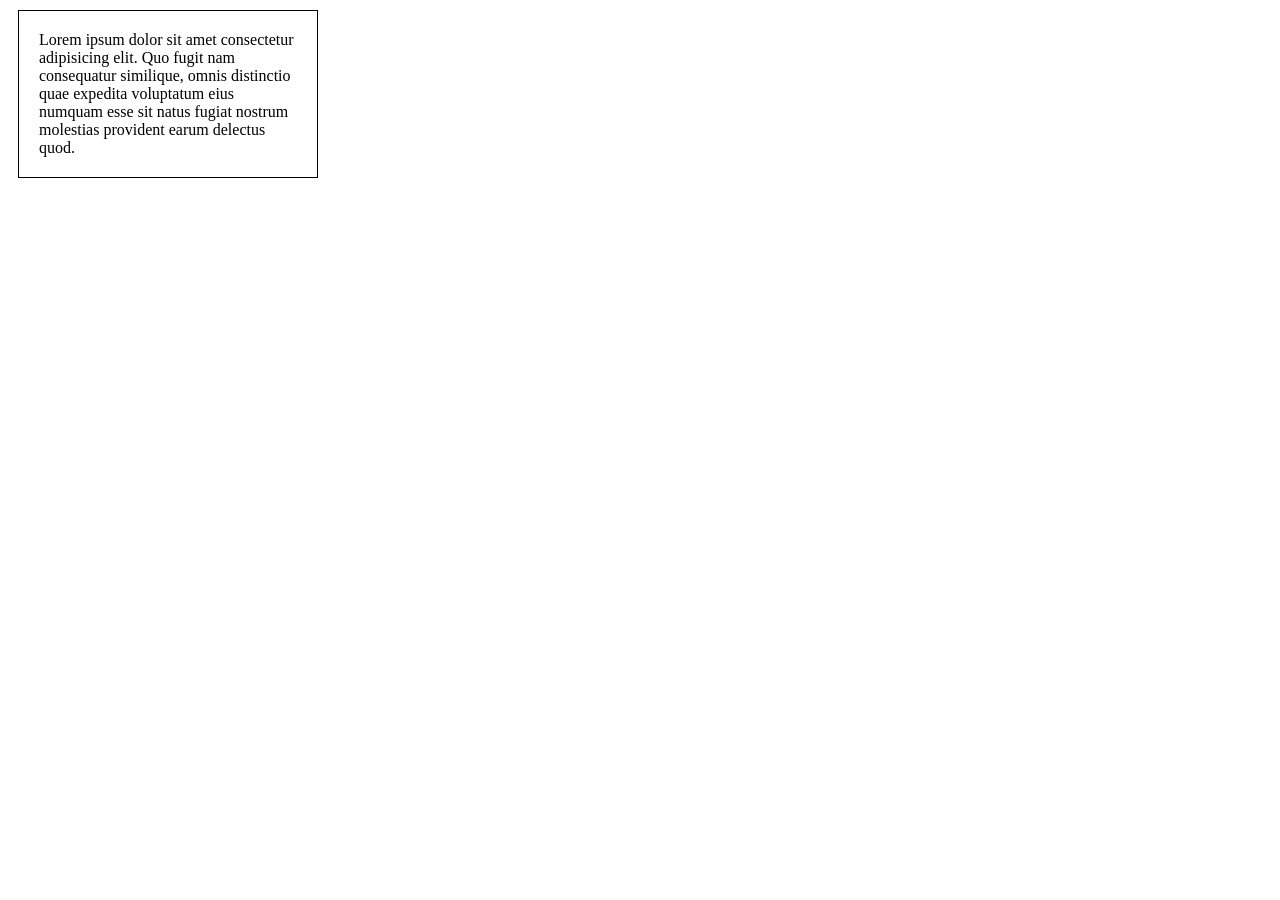
<file: box-model/index.html>
<!DOCTYPE html>
<html lang="en">
<head>
    <meta charset="UTF-8">
    <meta name="viewport" content="width=device-width, initial-scale=1.0">
    <title>Box Model</title>

    <link rel="stylesheet" href="style.css">
</head>
<body>
    <p>Lorem ipsum dolor sit amet consectetur adipisicing elit. Quo fugit nam consequatur similique, omnis distinctio quae expedita voluptatum eius numquam esse sit natus fugiat nostrum molestias provident earum delectus quod.</p>
    
</html>
</file>
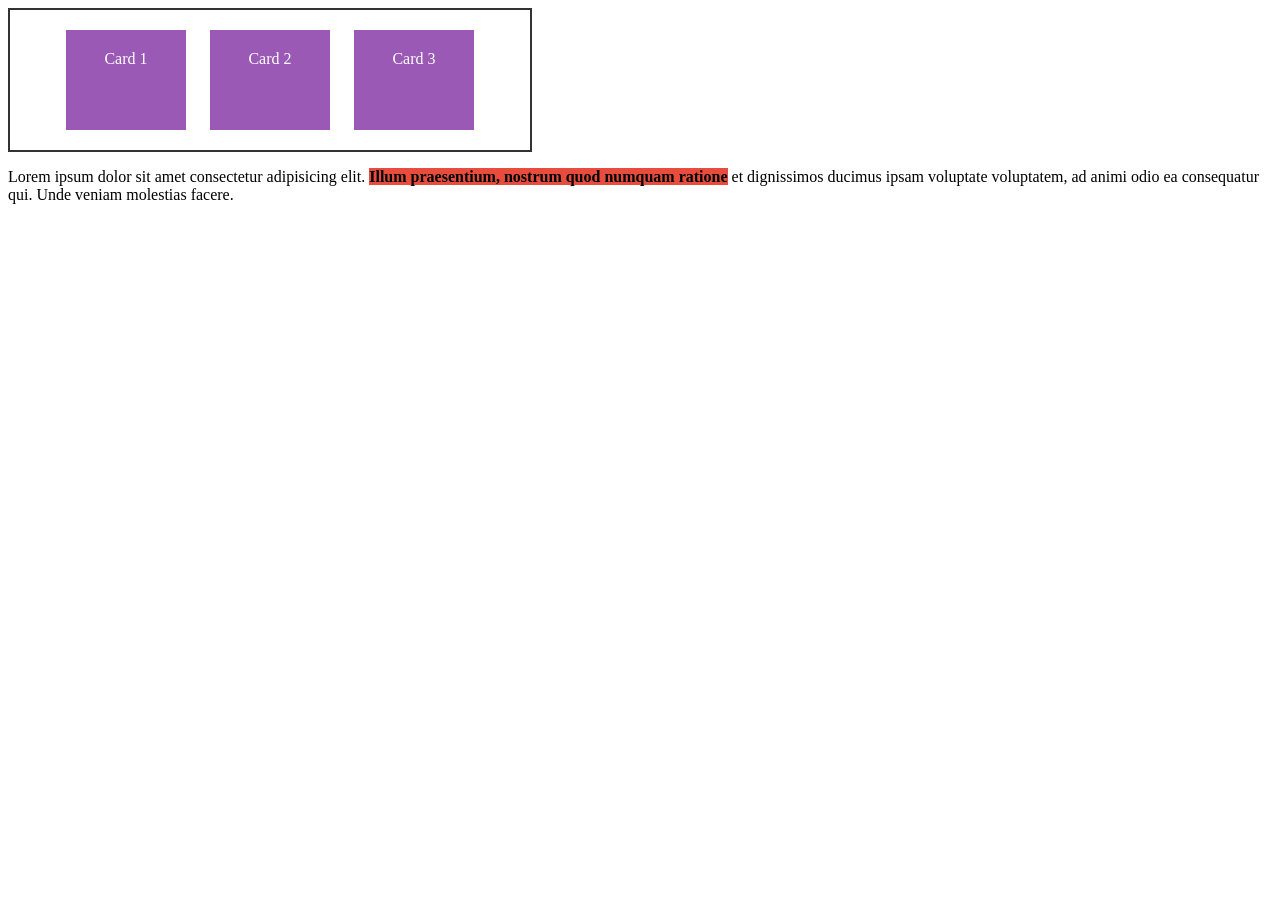
<file: display/index.html>
<!DOCTYPE html>
<html lang="en">
	<head>
		<meta charset="UTF-8" />
		<meta name="viewport" content="width=device-width, initial-scale=1.0" />
		<title>Display</title>

        <link rel="stylesheet" href="style.css">
	</head>
	<body>
		<!-- <h1>Titulo</h1>
		<div>Teste de display</div>
		<p>Lorem ipsum dolor sit amet consectetur adipisicing elit. Necessitatibus facere, quaerat similique provident libero doloremque rerum quasi reprehenderit obcaecati dolorem at, animi exercitationem labore praesentium ullam, iure illum porro iste!</p>

		<span>span</span>
		<strong>strong</strong>
		<a href="http://google.com">link</a> -->

		<div class="container">
			<div class="card">Card 1</div>

			<div class="card">Card 2</div>

			<div class="card">Card 3</div>
		</div>

        <p>Lorem ipsum dolor sit amet consectetur adipisicing elit. <span class="destaque">Illum praesentium, nostrum quod numquam ratione</span> et dignissimos ducimus ipsam voluptate voluptatem, ad animi odio ea consequatur qui. Unde veniam molestias facere.</p>
	</body>
</html>
</file>
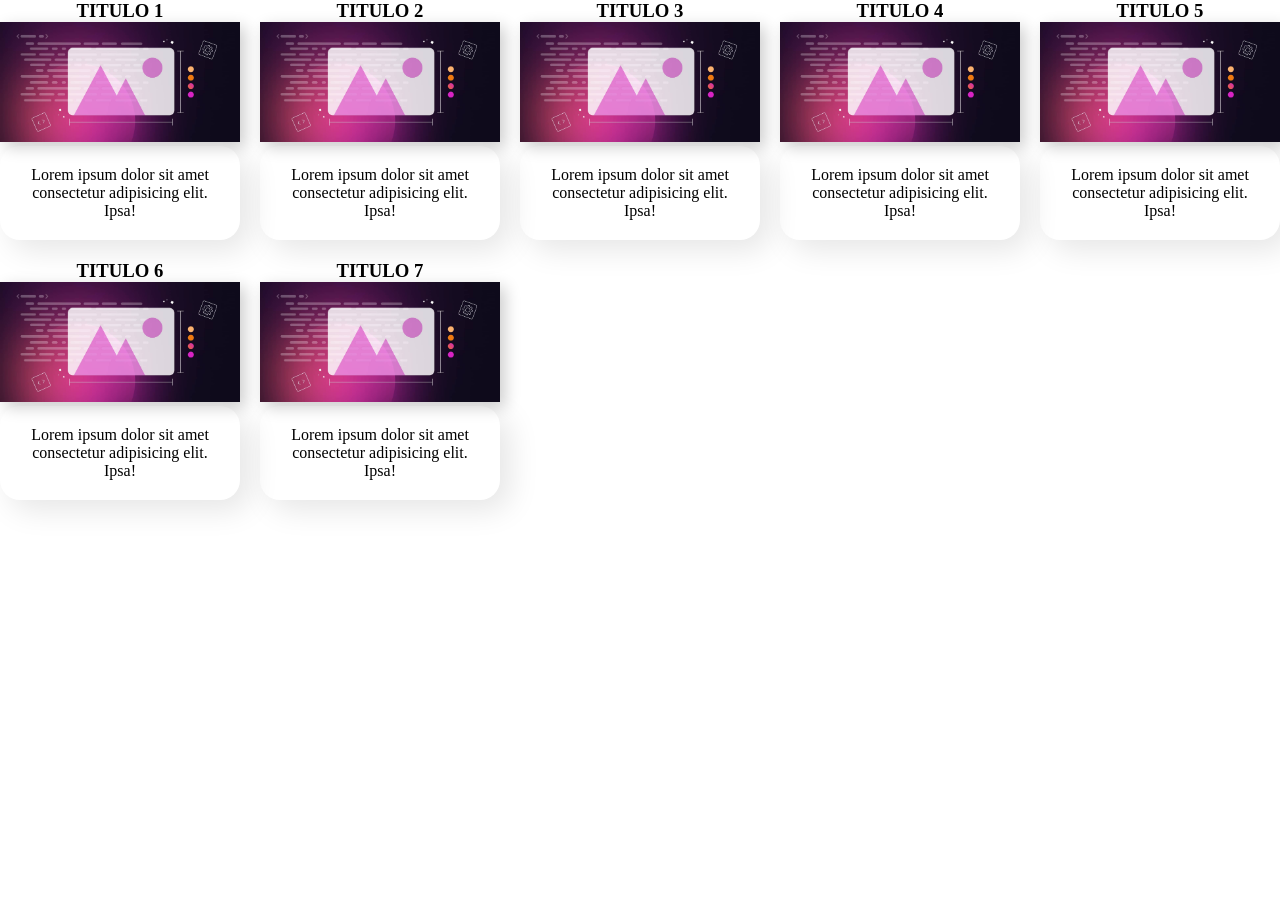
<file: EXERCICIO/index.html>
<!DOCTYPE html>
<html lang="en">

<head>
    <meta charset="UTF-8">
    <meta name="viewport" content="width=device-width, initial-scale=1.0">
    <title>Exércicio</title>

    <link rel="preconnect" href="https://fonts.googleapis.com">
    <link rel="preconnect" href="https://fonts.gstatic.com" crossorigin>
    <link
        href="https://fonts.googleapis.com/css2?family=Inter:ital,opsz,wght@0,14..32,100..900;1,14..32,100..900&family=Roboto+Mono:ital,wght@0,100..700;1,100..700&display=swap"
        rel="stylesheet">
    <link rel="stylesheet" href="style.css">
    <link rel="stylesheet" href="globals.css">


</head>

<body>
    <!-- <div>
        <a class="link" href="#">link1</a>
        <a class="link" href="#">link2</a>
        <a class="link" href="#">link3</a>
    </div> -->

    <!-- <ul>
        <li class="lista">Maria</li>
        <li class="lista">Felipe</li>
        <li class="lista">Luna</li>
    </ul> -->

    <!-- <div class="container">
        <div class="teste">1</div>
        <div class="teste">2</div>
        <div class="teste">3</div>
    </div> -->

    <!-- <h1>Titulo</h1>
    <p>Lorem ipsum dolor sit amet consectetur <span class="destaque">adipisicing</span>  elit. Ipsam excepturi voluptatem impedit dolorem ducimus
        optio, quas voluptas est hic fugit earum.</p>
    <a href="#">click aqui</a> -->


    <!--------     EXÉRCICIO DE BOX MODEL                  --------->

    <!-- <div class="caixa"> Eu sou uma caixa com box-sizing</div> -->

    <!-- <div class="container">
        <div>Caixa 1</div>
        <div>Caixa 2</div>
        <div>Caixa 3</div>
    </div> -->


    <!-- -----EXÉRCICIO FLEX GRID ----->

    <!-- <div class="container">
        <div>Lorem, ipsum dolor sit amet consectetur adipisicing elit. Consequuntur optio veritatis magni odit itaque tempore distinctio eos expedita necessitatibus. Magni tempora quidem distinctio quas facilis rem blanditiis aut earum esse.</div>
        <div>celula 2</div>
        <div>celula 3</div>
    </div> -->

    <!-- Exercício  Template area -->

    <div class="container">
        <div>
            <h3>TITULO 1</h3>
            <img class="image" src="imagem/css-image-styling.jpg" alt="">
            <p> Lorem ipsum dolor sit amet consectetur adipisicing elit. Ipsa!</p>
        </div>

          <div>
            <h3>TITULO 2</h3>
            <img class="image" src="imagem/css-image-styling.jpg" alt="">
            <p> Lorem ipsum dolor sit amet consectetur adipisicing elit. Ipsa!</p>
        </div>

          <div>
            <h3>TITULO 3</h3>
            <img class="image" src="imagem/css-image-styling.jpg" alt="">
            <p> Lorem ipsum dolor sit amet consectetur adipisicing elit. Ipsa!</p>
        </div>

          <div>
            <h3>TITULO 4</h3>
            <img class="image" src="imagem/css-image-styling.jpg" alt="">
            <p> Lorem ipsum dolor sit amet consectetur adipisicing elit. Ipsa!</p>
        </div>

          <div>
            <h3>TITULO 5</h3>
            <img class="image" src="imagem/css-image-styling.jpg" alt="">
            <p> Lorem ipsum dolor sit amet consectetur adipisicing elit. Ipsa!</p>
        </div>

          <div>
            <h3>TITULO 6</h3>
            <img class="image" src="imagem/css-image-styling.jpg" alt="">
            <p> Lorem ipsum dolor sit amet consectetur adipisicing elit. Ipsa!</p>
        </div>

          <div>
            <h3>TITULO 7</h3>
            <img class="image" src="imagem/css-image-styling.jpg" alt="">
            <p> Lorem ipsum dolor sit amet consectetur adipisicing elit. Ipsa!</p>
        </div>

    </div>


</body>

</html>
</file>
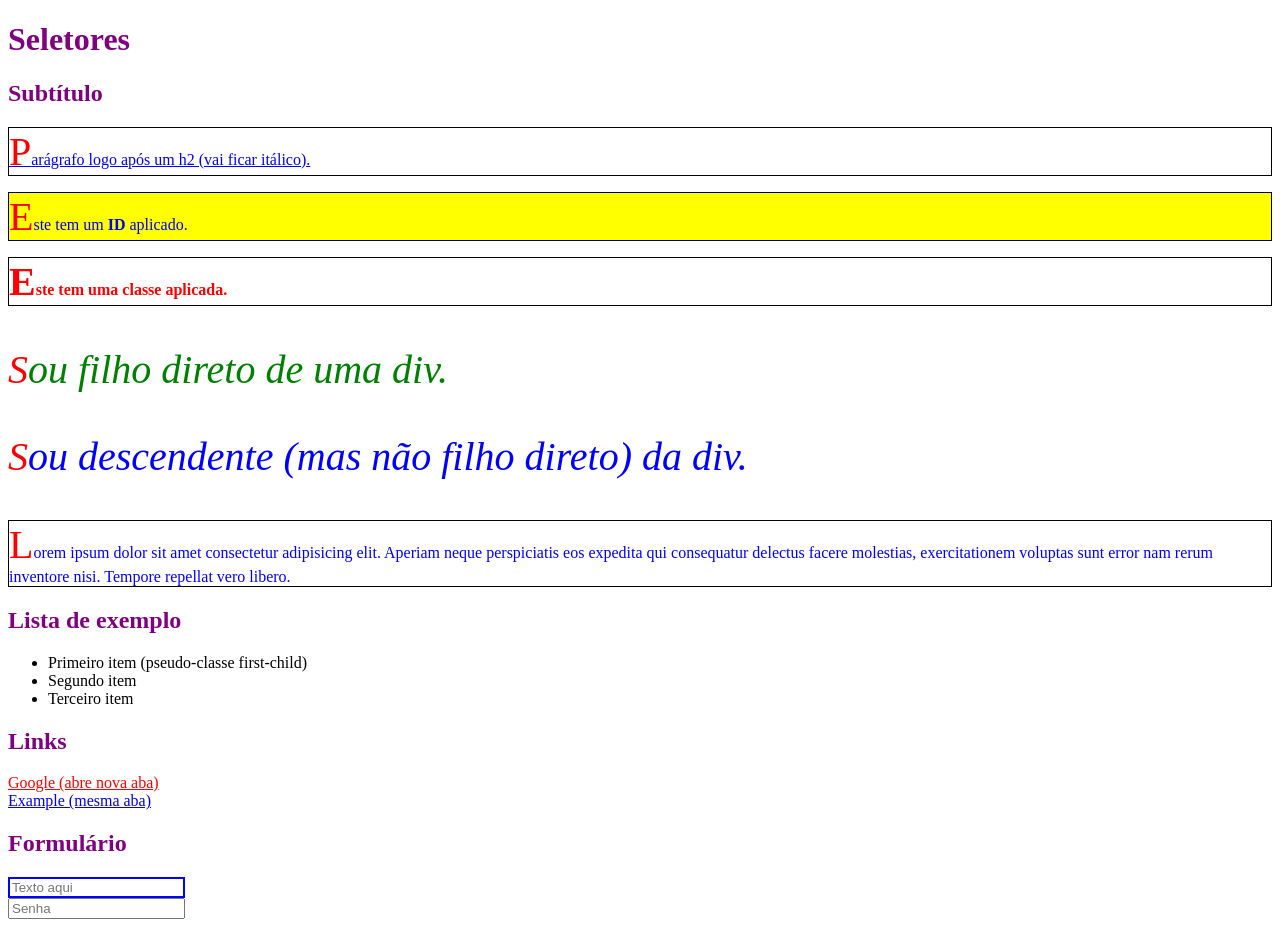
<file: seletores/index.html>
<!DOCTYPE html>
<html lang="pt-BR">
<head>
  <meta charset="UTF-8">
  <title>Seletores CSS</title>
  
  <link rel="stylesheet" href="style.css">
</head>
<body>
  <h1>Seletores</h1>
  <h2>Subtítulo</h2>
  <p>Parágrafo logo após um h2 (vai ficar itálico).</p>
  <p id="especial">Este tem um <strong>ID</strong> aplicado.</p>
  <p class="destaque">Este tem uma <strong>classe</strong> aplicada.</p>

  <div>
    <p>Sou filho direto de uma div.</p>
    <section>
      <p>Sou descendente (mas não filho direto) da div.</p>
    </section>
  </div>

  <p>Lorem ipsum dolor sit amet consectetur adipisicing elit. Aperiam neque perspiciatis eos expedita qui consequatur delectus facere molestias, exercitationem voluptas sunt error nam rerum inventore nisi. Tempore repellat vero libero.</p>

  <h2>Lista de exemplo</h2>
  <ul>
    <li>Primeiro item (pseudo-classe first-child)</li>
    <li>Segundo item</li>
    <li>Terceiro item</li>
  </ul>

  <h2>Links</h2>
  <a href="https://www.google.com" target="_blank">Google (abre nova aba)</a><br>
  <a href="https://www.example.com">Example (mesma aba)</a>

  <h2>Formulário</h2>
  <form>
    <input type="text" placeholder="Texto aqui"><br>
    <input type="password" placeholder="Senha">
  </form>
</body>
</html>
</file>
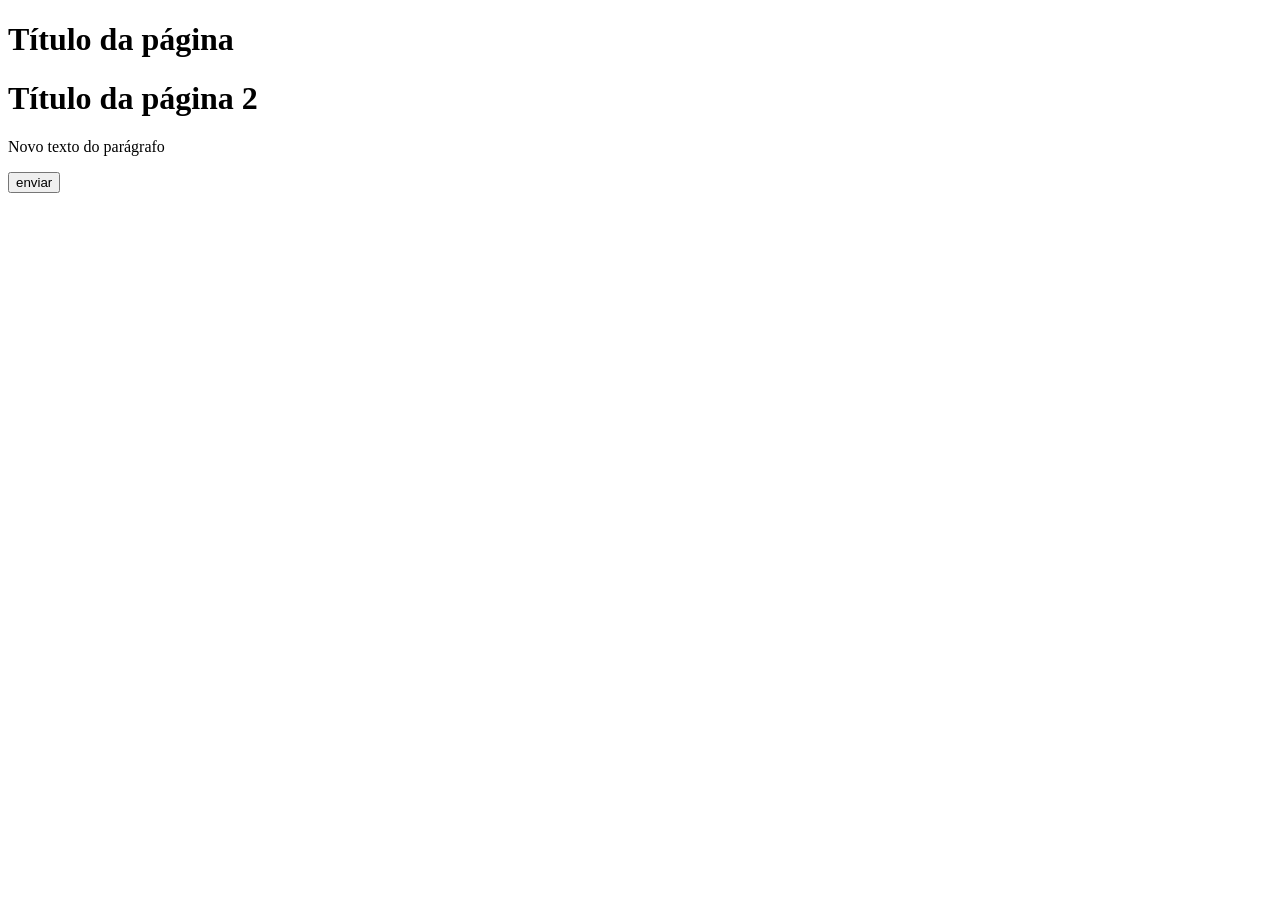
<file: eventos-e-dom/introdocao-dom-seletores/index.html>
<!DOCTYPE html>
<html lang="en">
<head>
    <meta charset="UTF-8">
    <meta name="viewport" content="width=, initial-scale=1.0">
    <title>Document</title>
</head>
<body>
    <h1 class="title">Título da página</h1>
     <h1 class="title">Título da página 2</h1>
    <p class="paragraph">Lorem ipsum dolor sit amet, consectetur adipisicing elit. Obcaecati, consequatur corporis cum porro, numquam voluptas dolorum quisquam nemo a pariatur maxime quo eligendi nulla, dignissimos eaque cupiditate magni eveniet molestiae?</p>

    <button id="button">enviar</button>

    <script src="index.js"></script>
</body>
</html>
</file>
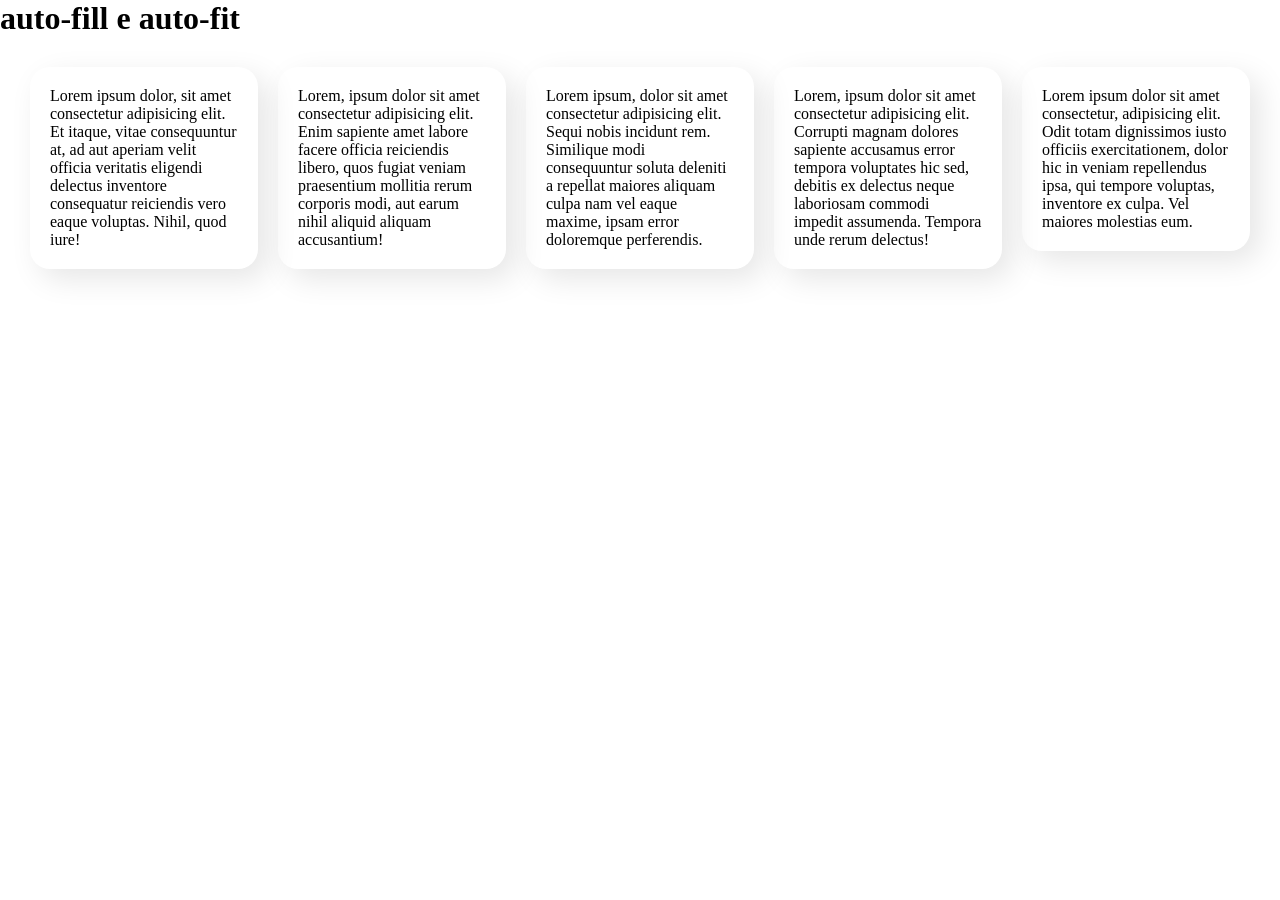
<file: Grid/grid-auto-fit-auto-fill/index.html>
<!DOCTYPE html>
<html lang="en">
  <head>
    <meta charset="UTF-8" />
    <meta http-equiv="X-UA-Compatible" content="IE=edge" />
    <meta name="viewport" content="width=device-width, initial-scale=1.0" />
    <meta
      name="description"
      content="Décimo quinto exercício do módulo de CSS avançado pt. 2 (Display Flex) do curso DevQuest."
    />
    <link rel="stylesheet" href="style.css" />
    <title>auto-fill e auto-fit</title>
  </head>
  <body>
    <h1>auto-fill e auto-fit</h1>

    <div class="container">
      <div class="item">
        <p>
          Lorem ipsum dolor, sit amet consectetur adipisicing elit. Et itaque,
          vitae consequuntur at, ad aut aperiam velit officia veritatis eligendi
          delectus inventore consequatur reiciendis vero eaque voluptas. Nihil,
          quod iure!
        </p>
      </div>
      <div class="item">
        <p>
          Lorem, ipsum dolor sit amet consectetur adipisicing elit. Enim
          sapiente amet labore facere officia reiciendis libero, quos fugiat
          veniam praesentium mollitia rerum corporis modi, aut earum nihil
          aliquid aliquam accusantium!
        </p>
      </div>
      <div class="item">
        <p>
          Lorem ipsum, dolor sit amet consectetur adipisicing elit. Sequi nobis
          incidunt rem. Similique modi consequuntur soluta deleniti a repellat
          maiores aliquam culpa nam vel eaque maxime, ipsam error doloremque
          perferendis. 
        </p>
      </div>
      <div class="item">
        <p>
          Lorem, ipsum dolor sit amet consectetur adipisicing elit. Corrupti
          magnam dolores sapiente accusamus error tempora voluptates hic sed,
          debitis ex delectus neque laboriosam commodi impedit assumenda.
          Tempora unde rerum delectus!
        </p>
      </div>
      <div class="item">
        <p>
          Lorem ipsum dolor sit amet consectetur, adipisicing elit. Odit totam
          dignissimos iusto officiis exercitationem, dolor hic in veniam
          repellendus ipsa, qui tempore voluptas, inventore ex culpa. Vel
          maiores molestias eum.
        </p>
      </div>
    </div>
  </body>
</html>
</file>
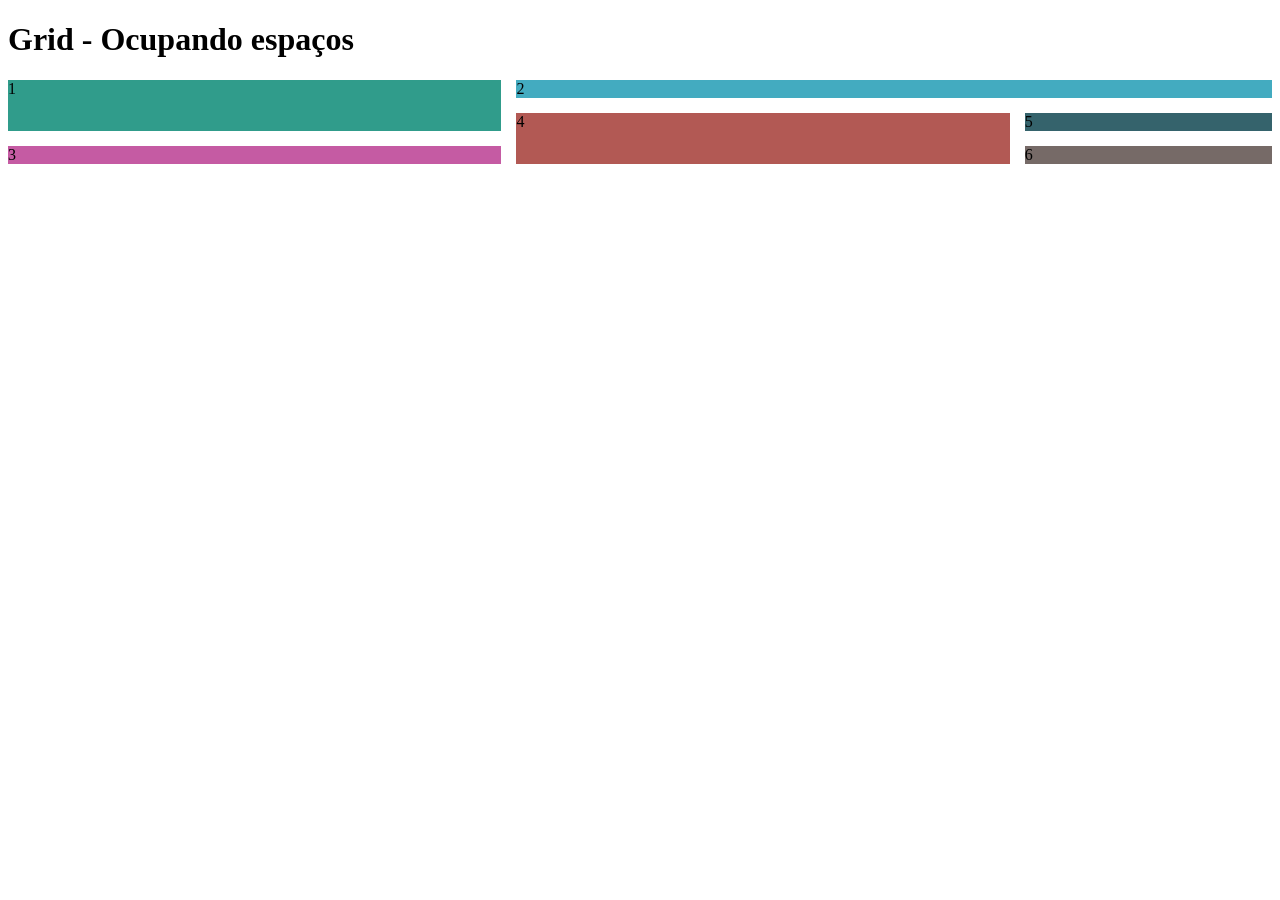
<file: Grid/grid-ocupando-espacos/index.html>
<!DOCTYPE html>
<html lang="en">
	<head>
		<meta charset="UTF-8" />
		<meta http-equiv="X-UA-Compatible" content="IE=edge" />
		<meta name="viewport" content="width=device-width, initial-scale=1.0" />
		<meta name="description" content="Décimo terceiro exercício do módulo de CSS avançado pt. 2 (Display Flex) do curso DevQuest." />
		<link rel="stylesheet" href="style.css" />
		<title>Grid - Ocupando espaços</title>
	</head>
	<body>
		<h1>Grid - Ocupando espaços</h1>

		<div class="container">
			<div class="verde-claro">1</div>

			<div class="azul">2</div>

			<div class="rosa">3</div>

			<div class="laranja">4</div>

			<div class="verde-escuro">5</div>

			<div class="marrom">6</div>
		</div>
	</body>
</html>
</file>
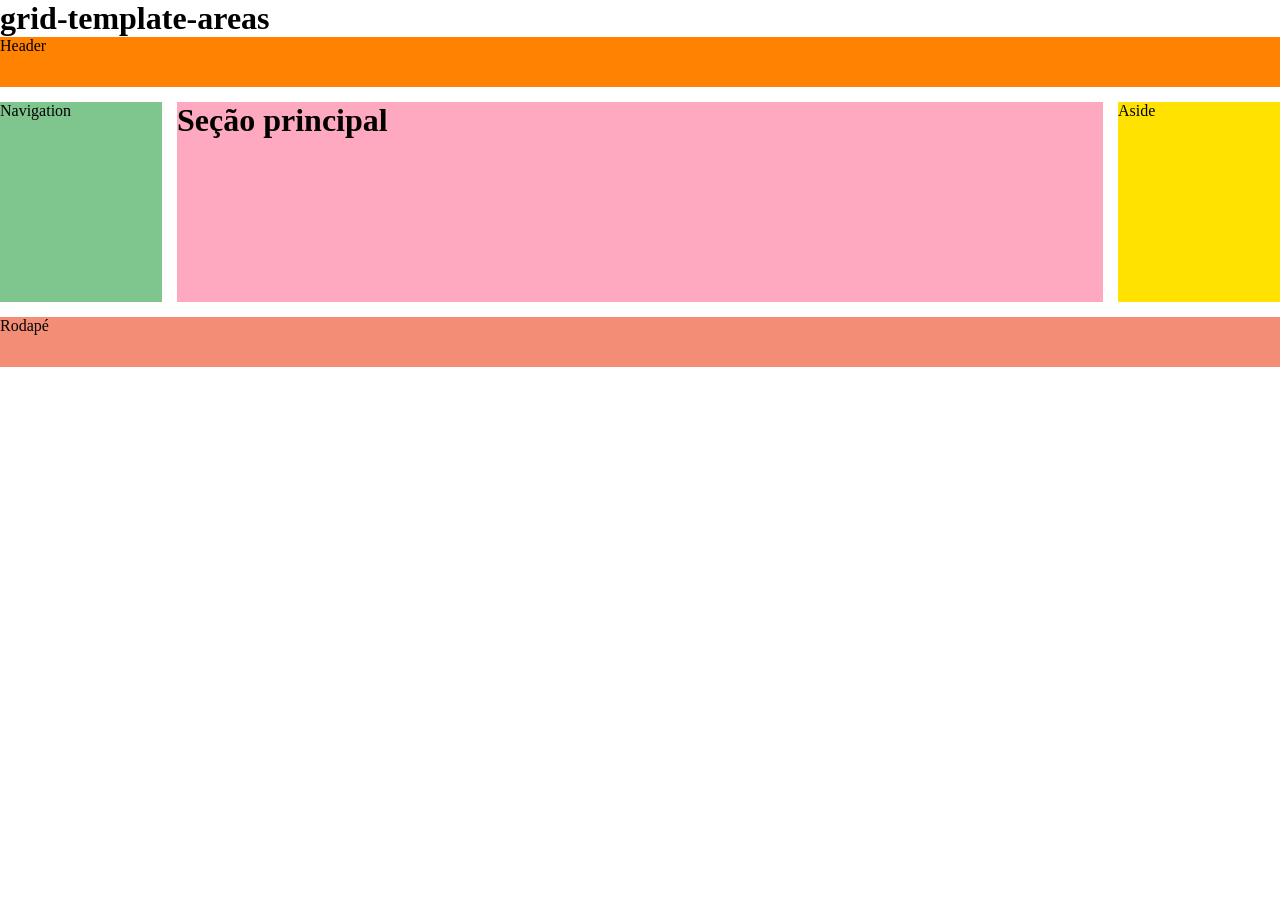
<file: Grid/grid-template-area/index.html>
<!DOCTYPE html>
<html lang="en">
	<head>
		<meta charset="UTF-8" />
		<meta http-equiv="X-UA-Compatible" content="IE=edge" />
		<meta name="viewport" content="width=device-width, initial-scale=1.0" />
		<meta name="description" content="Décimo quarto exercício do módulo de CSS avançado pt. 2 (Display Flex) do curso DevQuest." />
		<link rel="stylesheet" href="style.css" />
		<title>grid-template-area</title>
	</head>
	<body>
		<h1>grid-template-areas</h1>

		<div class="container">
			<header class="cabecalho">Header</header>
			<nav class="menu">Navigation</nav>
			<main class="secao-principal">
				<h1>Seção principal</h1>
			</main>
			<aside class="aside">Aside</aside>
			<footer class="rodape">Rodapé</footer>
		</div>
	</body>
</html>
</file>
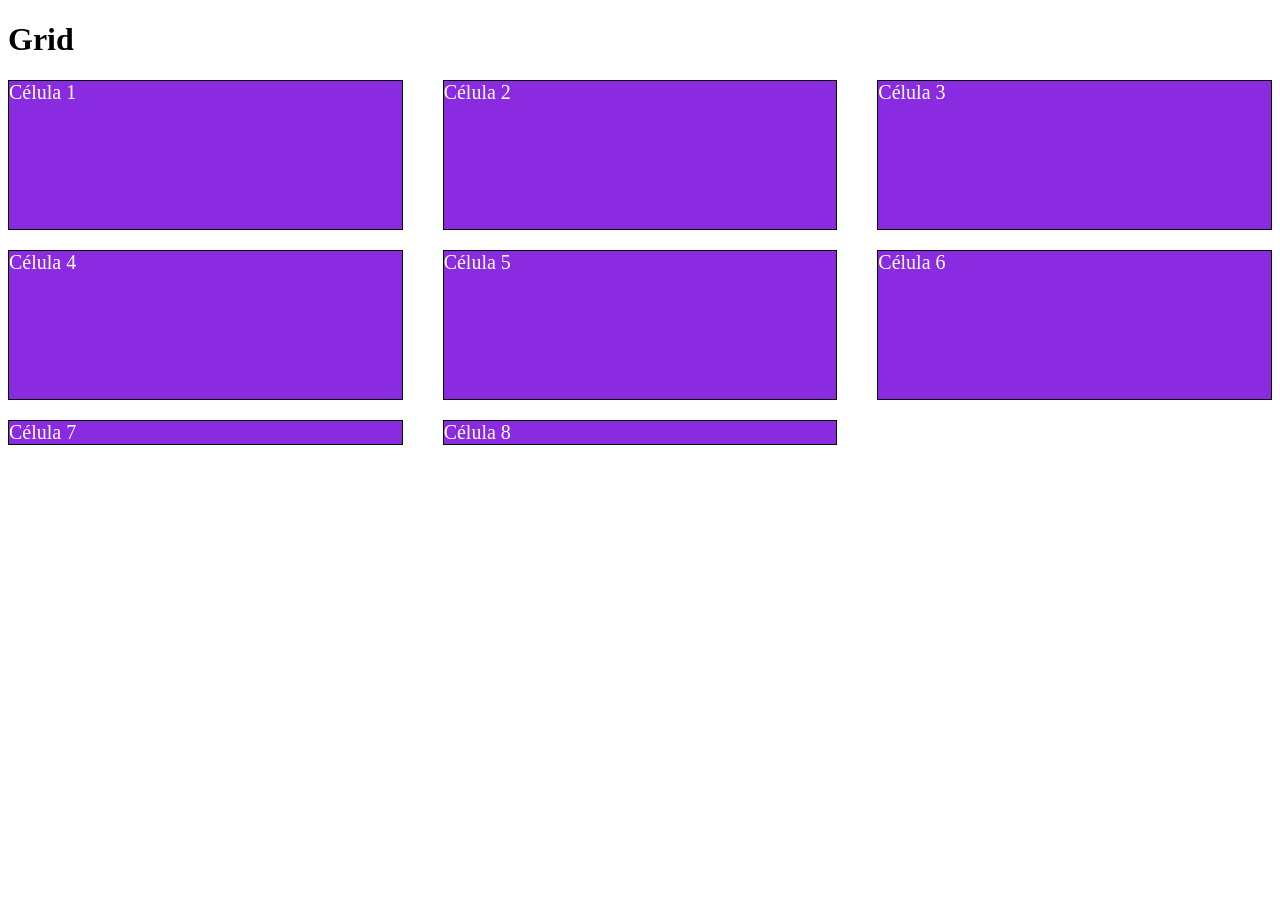
<file: Grid/grid/index.html>
<!DOCTYPE html>
<html lang="en">
  <head>
    <meta charset="UTF-8" />
    <meta http-equiv="X-UA-Compatible" content="IE=edge" />
    <meta name="viewport" content="width=device-width, initial-scale=1.0" />
    <meta
      name="description"
      content="Décimo segundo exercício do módulo de CSS avançado pt. 2 (Display Flex) do curso DevQuest."
    />
    <link rel="stylesheet" href="style.css" />
    <title>Grid</title>
  </head>
  <body>
    <h1>Grid</h1>
    
    <div class="container">
      <div>Célula 1</div>
      <div>Célula 2</div>
      <div>Célula 3</div>
      <div>Célula 4</div>
      <div>Célula 5</div>
      <div>Célula 6</div>
      <div>Célula 7</div>
      <div>Célula 8</div>
    </div>
    
  </body>
</html>
</file>
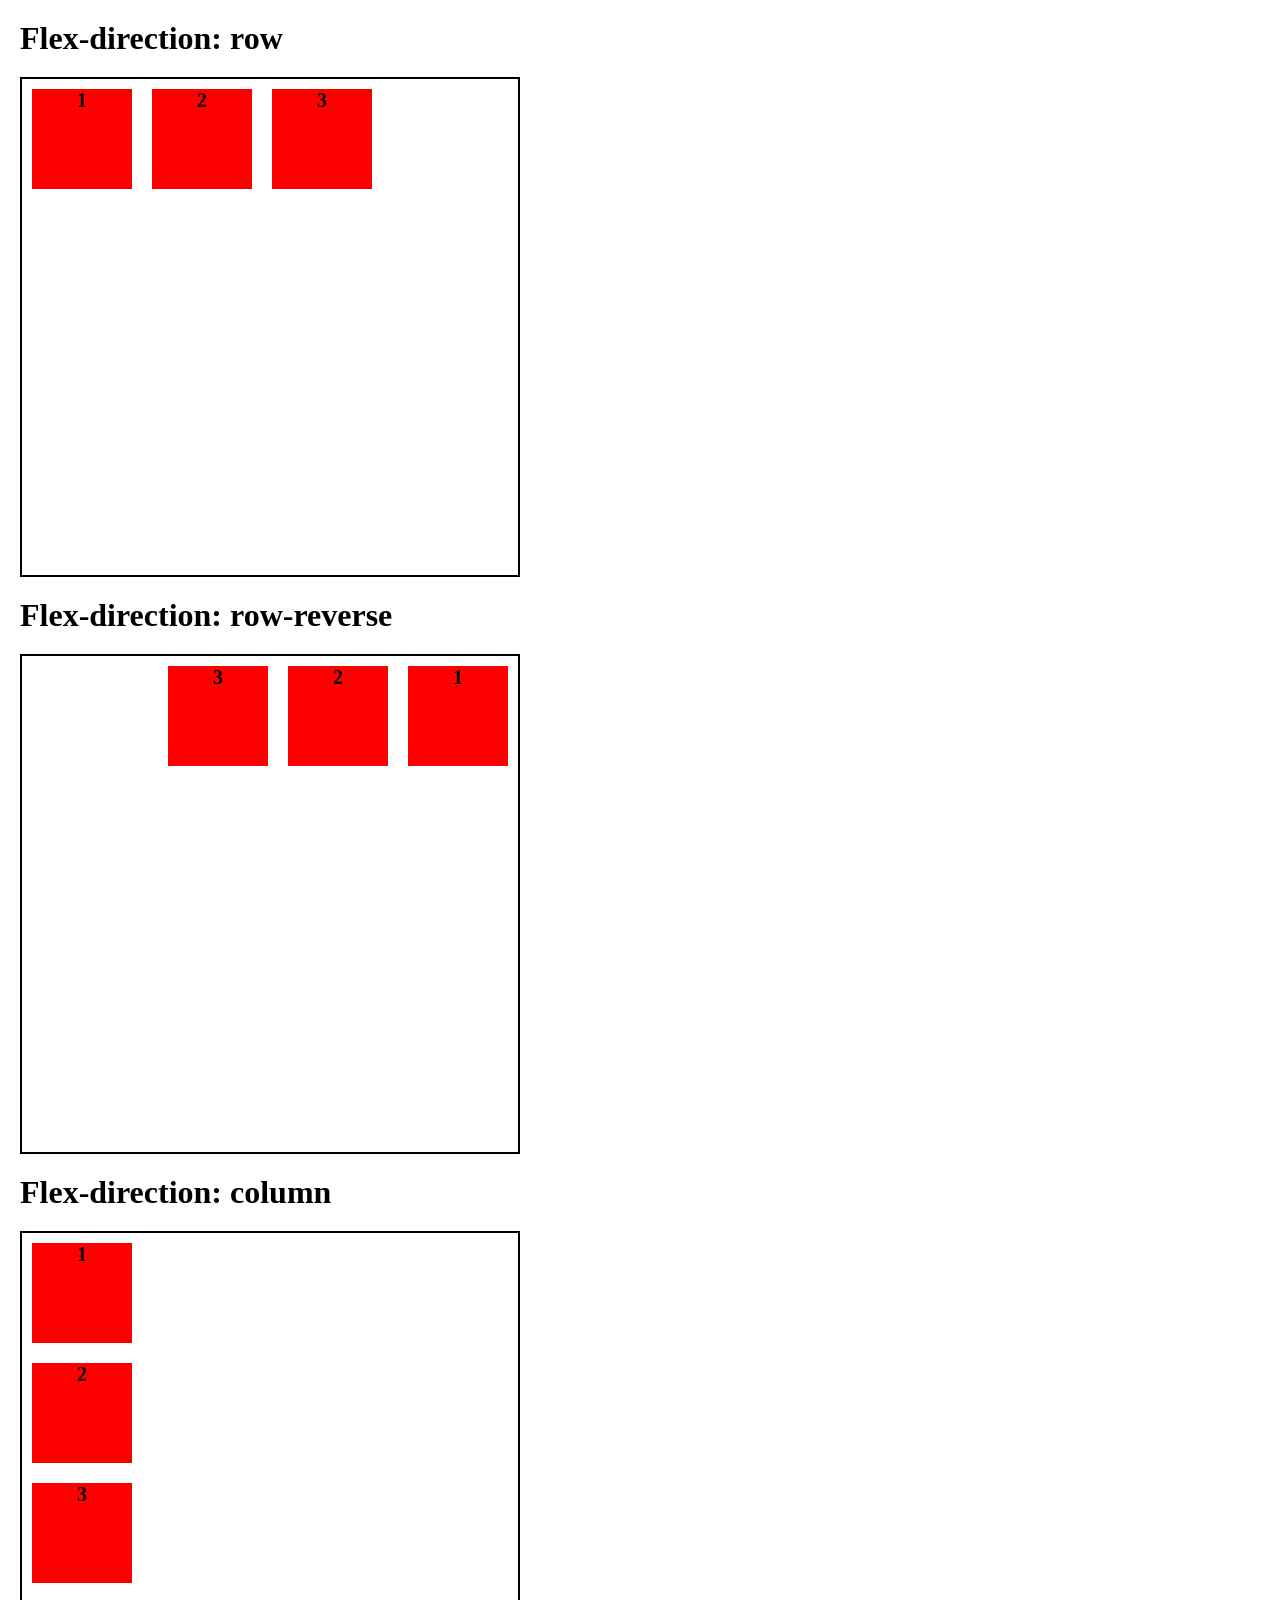
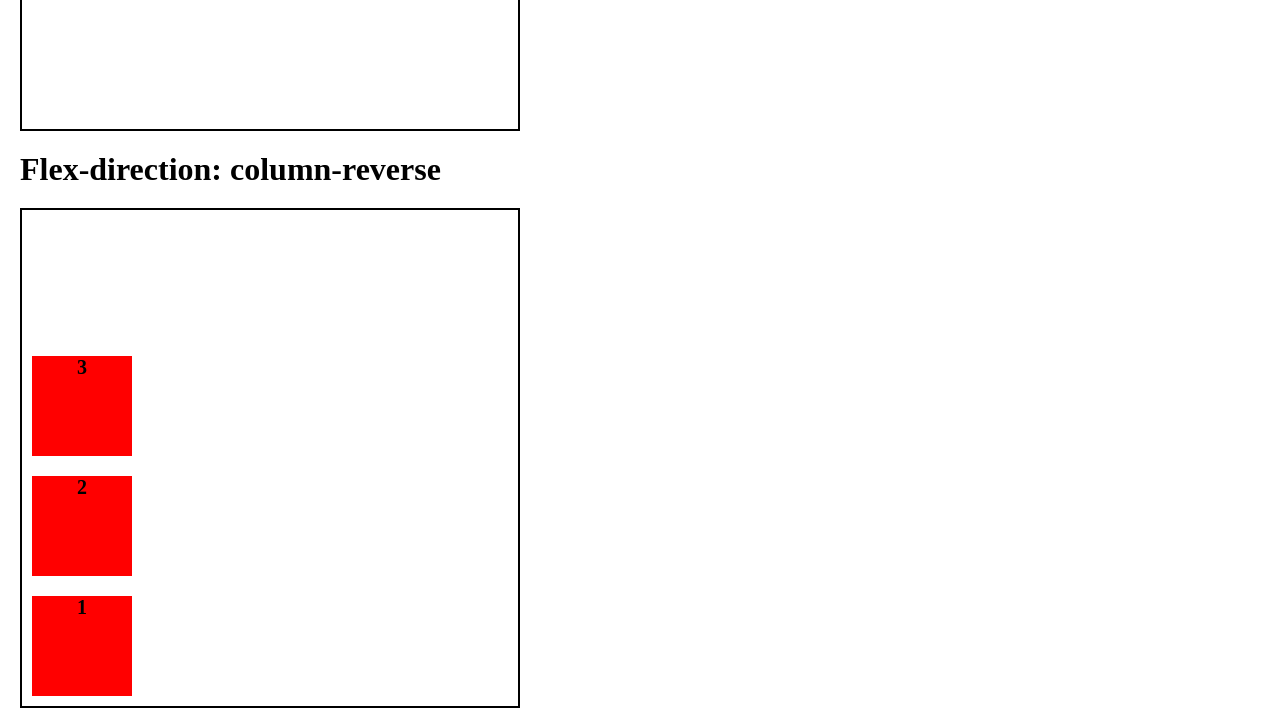
<file: modulo-flexbox/01-flex-direction/index.html>
<!DOCTYPE html>
<html lang="en">
  <head>
    <meta charset="UTF-8" />
    <meta name="viewport" content="width=device-width, initial-scale=1.0" />
    <link rel="stylesheet" href="globals.css" />
    <link rel="stylesheet" href="style.css" />

    <title>Document</title>
  </head>
  <body>
    <h1>Flex-direction: row</h1>
    <div class='container row'>
      <div>1</div>
      <div>2</div>
      <div>3</div>
    </div>

     <h1>Flex-direction: row-reverse</h1>
    <div class='container row-reverse'>
      <div>1</div>
      <div>2</div>
      <div>3</div>
    </div>

    <h1>Flex-direction: column</h1>
    <div class='container column'>
      <div>1</div>
      <div>2</div>
      <div>3</div>
    </div>

    <h1>Flex-direction: column-reverse</h1>
    <div class='container column-reverse'>
      <div>1</div>
      <div>2</div>
      <div>3</div>
    </div> 
  </body>
</html>
</file>
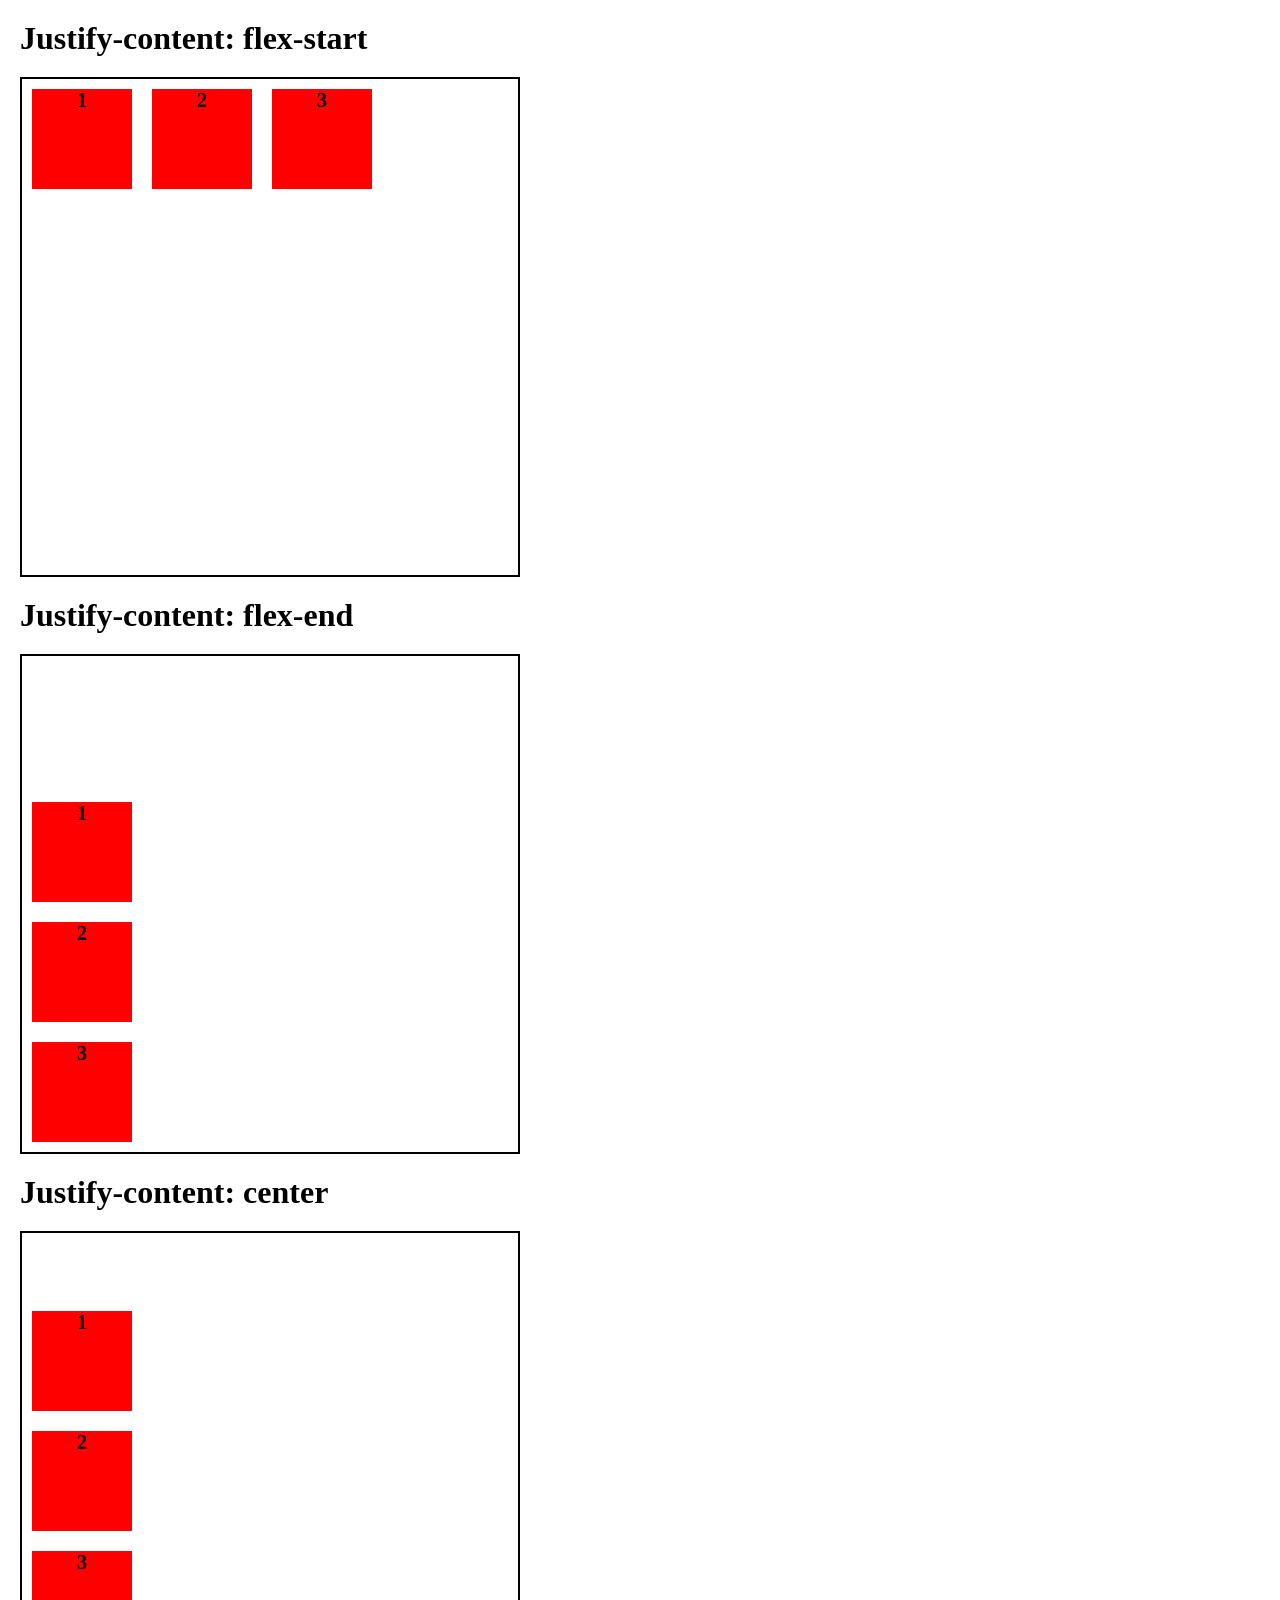
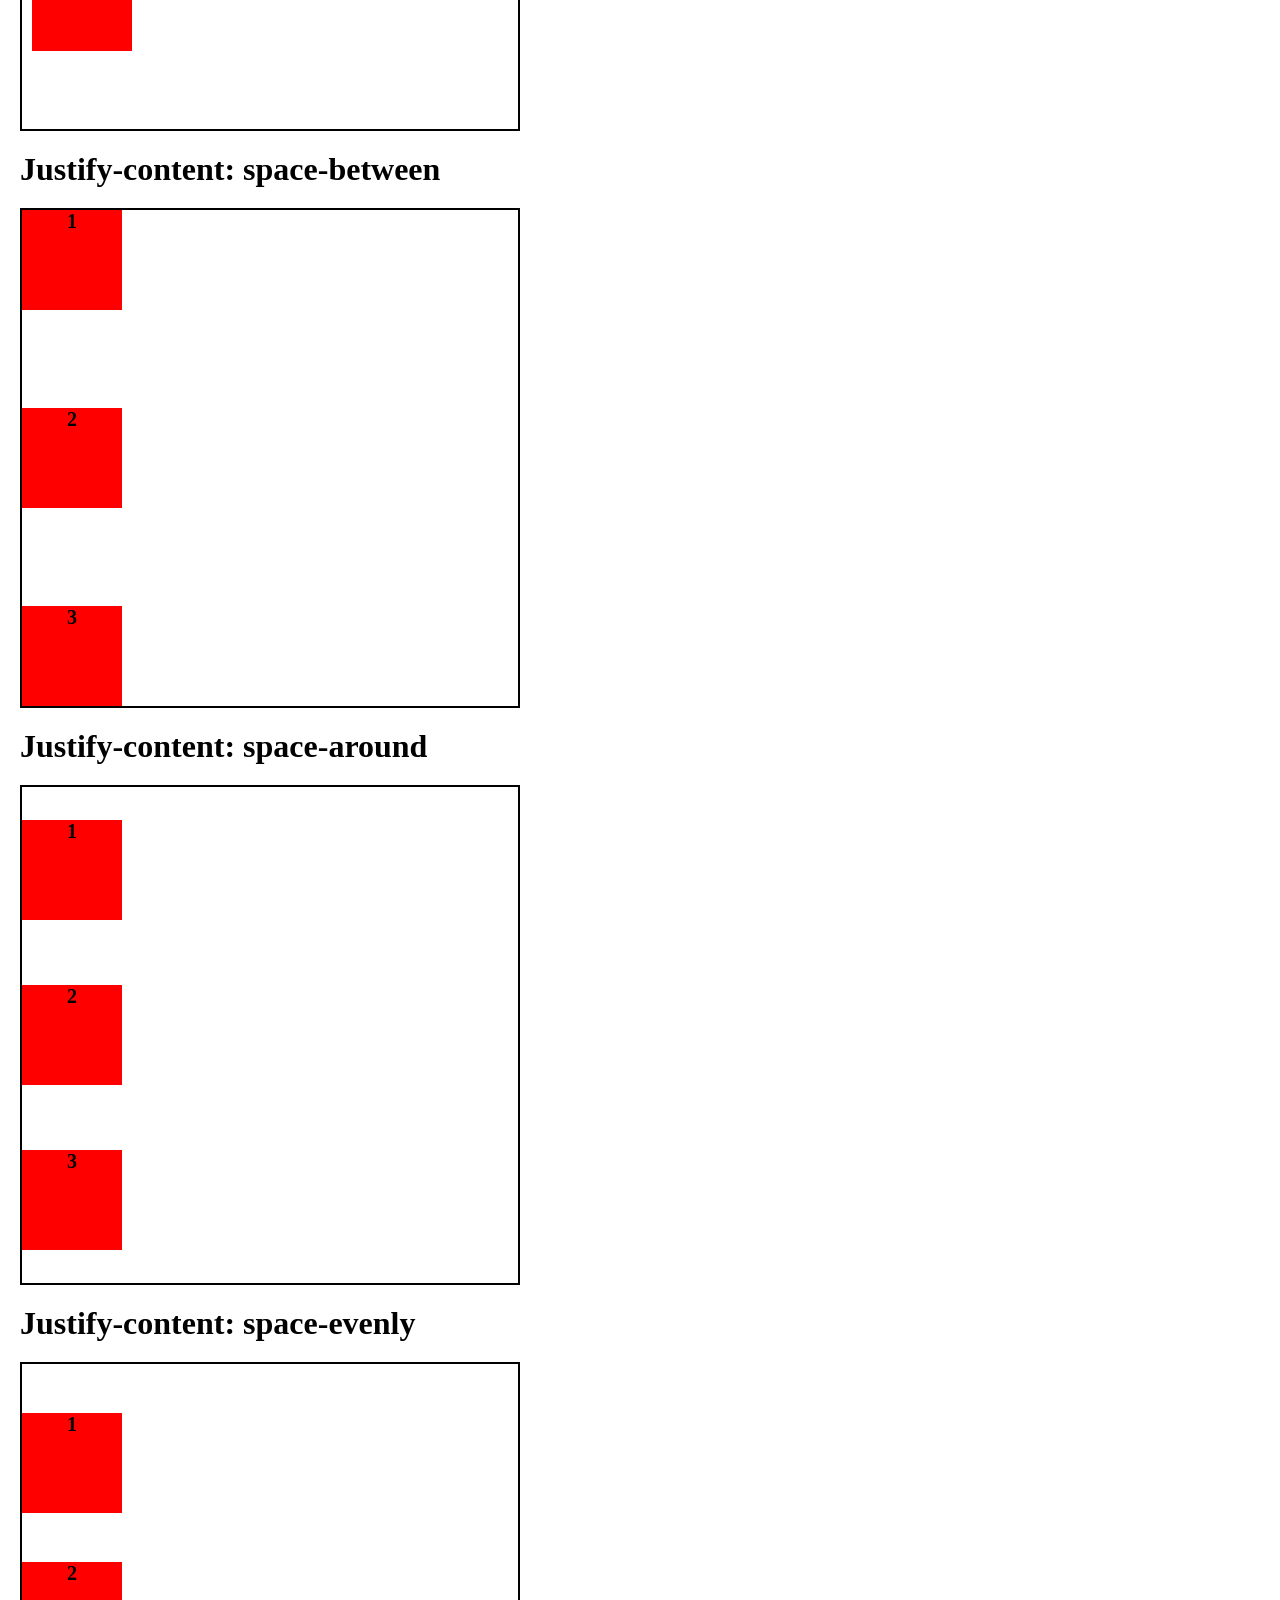
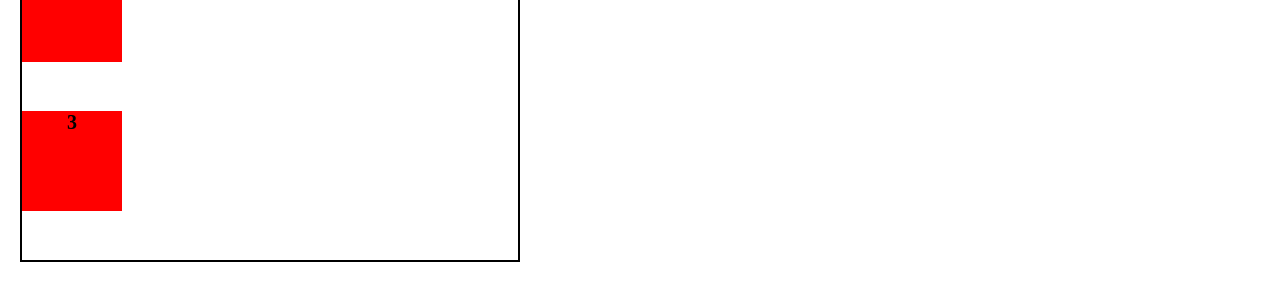
<file: modulo-flexbox/02-justify-content/index.html>
<!DOCTYPE html>
<html lang="en">

<head>
  <meta charset="UTF-8" />
  <meta name="viewport" content="width=device-width, initial-scale=1.0" />
  <link rel="stylesheet" href="globals.css" />
  <link rel="stylesheet" href="style.css" />
  <title>Document</title>
</head>

<body>
  <h1>Justify-content: flex-start</h1>
  <div class="container flex-start">
    <div>1</div>
    <div>2</div>
    <div>3</div>
  </div>
  <h1>Justify-content: flex-end</h1>
  <div class="container flex-end">
    <div>1</div>
    <div>2</div>
    <div>3</div>
  </div>

  <h1>Justify-content: center</h1>
  <div class="container center">
    <div>1</div>
    <div>2</div>
    <div>3</div>
  </div>
  <h1>Justify-content: space-between</h1>
  <div class="container space-between">
    <div>1</div>
    <div>2</div>
    <div>3</div>
  </div>
  <h1>Justify-content: space-around</h1>
  <div class="container space-around">
    <div>1</div>
    <div>2</div>
    <div>3</div>
  </div>
  <h1>Justify-content: space-evenly</h1>
  <div class="container space-evenly">
    <div>1</div>
    <div>2</div>
    <div>3</div>
  </div>
</body>

</html>
</file>
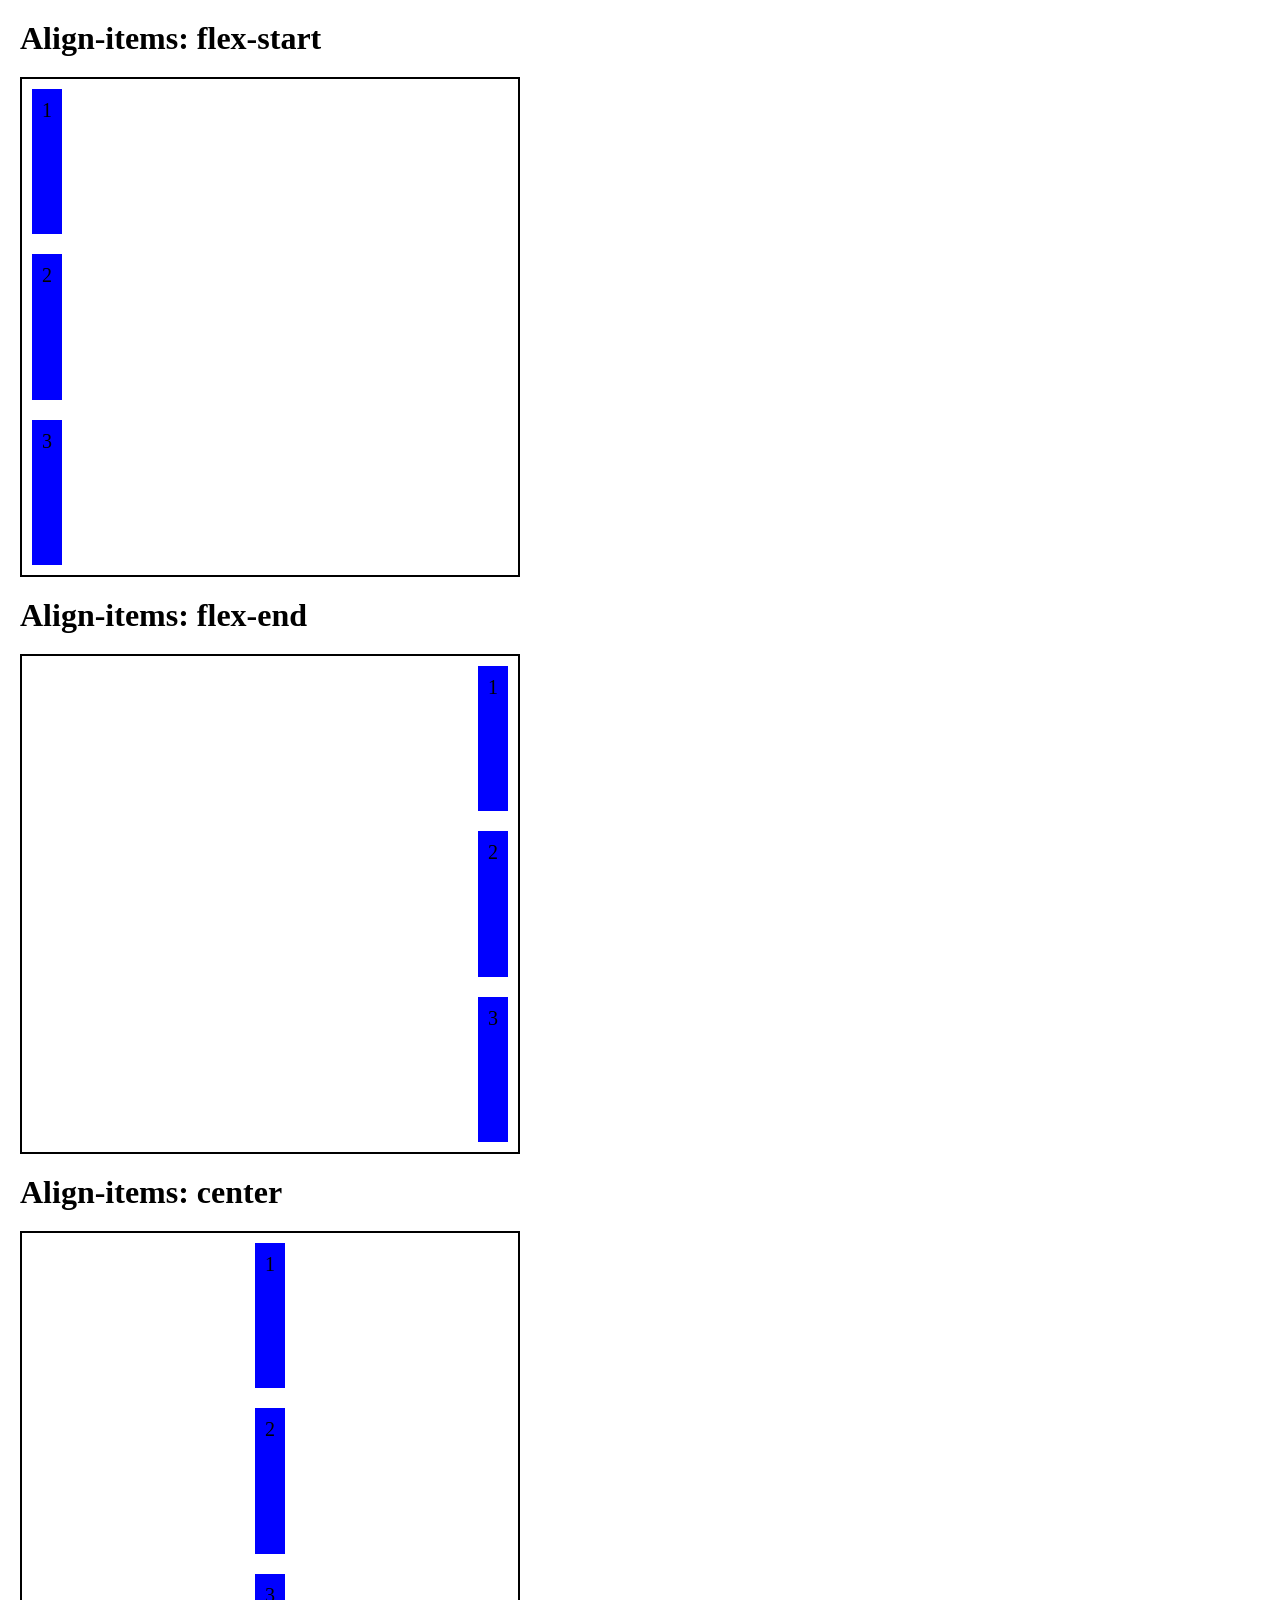
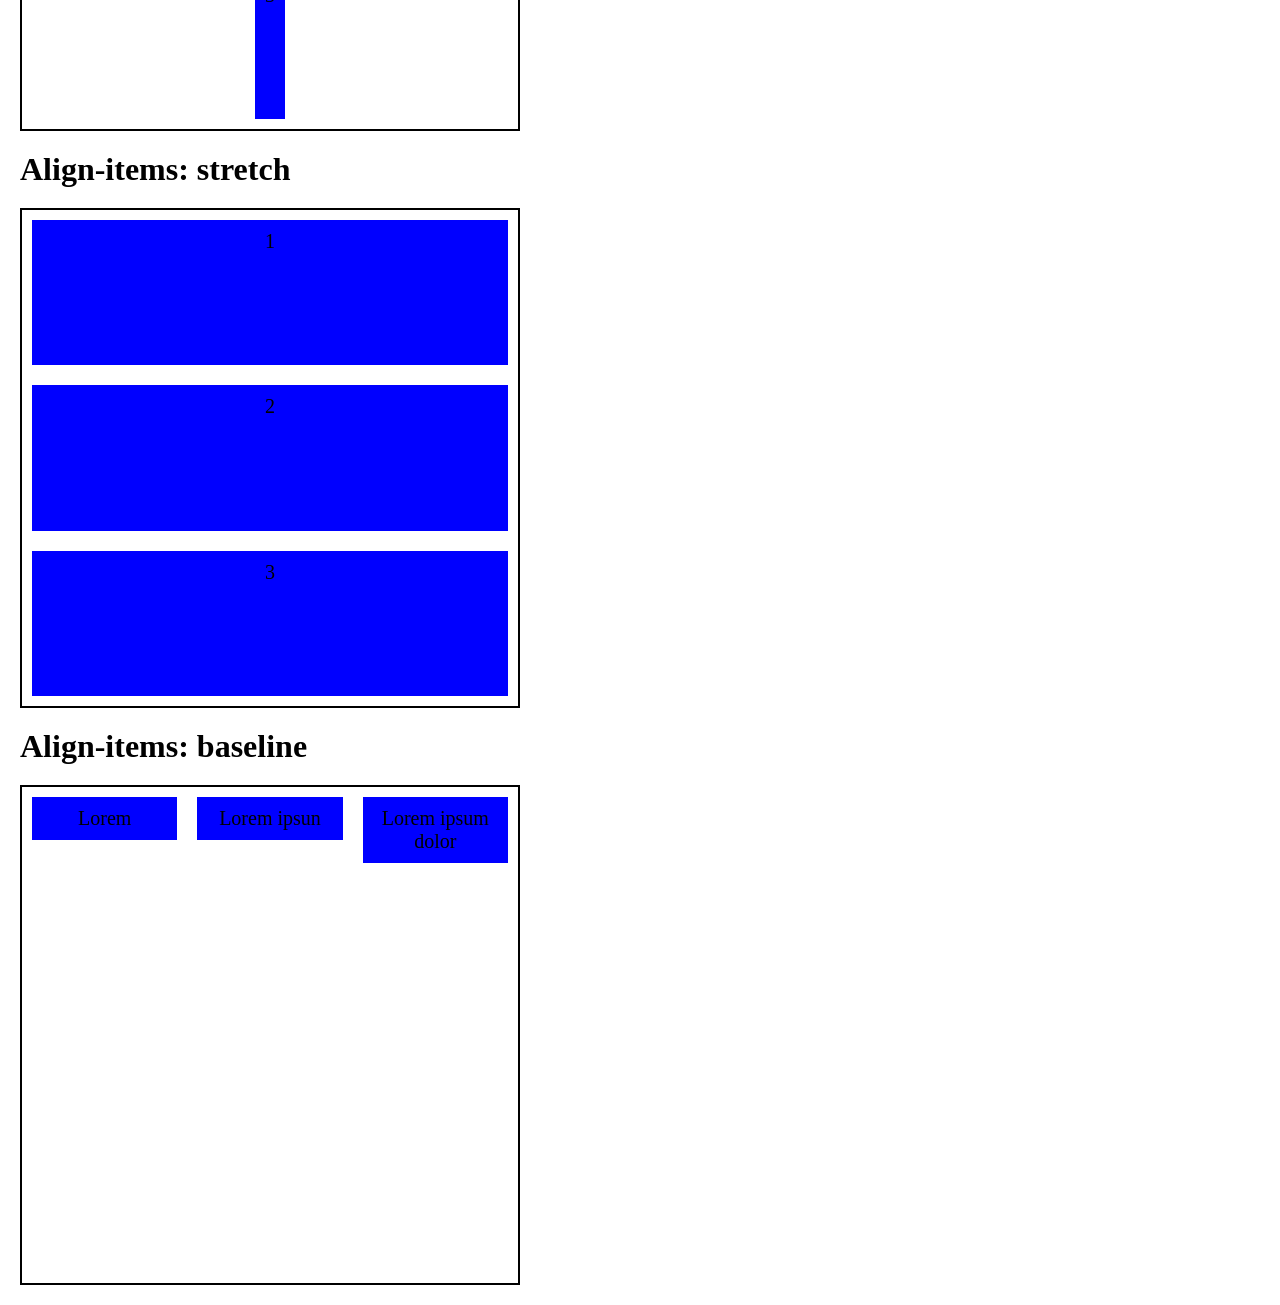
<file: modulo-flexbox/03-align-items/index.html>
<!DOCTYPE html>
<html lang="en">
  <head>
    <meta charset="UTF-8" />
    <meta name="viewport" content="width=device-width, initial-scale=1.0" />
    <link rel="stylesheet" href="globals.css" />
    <link rel="stylesheet" href="style.css" />
    <title>Document</title>
  </head>
  <body>
    <h1>Align-items: flex-start</h1>
    <div class="container flex-start">
      <div>1</div>
      <div>2</div>
      <div>3</div>
    </div>
    <h1>Align-items: flex-end</h1>
    <div class="container flex-end">
      <div>1</div>
      <div>2</div>
      <div>3</div>
    </div>
     <h1>Align-items: center</h1>
    <div class="container center">
      <div>1</div>
      <div>2</div>
      <div>3</div>
    </div>
    <h1>Align-items: stretch</h1>
    <div class="container stretch">
      <div>1</div>
      <div>2</div>
      <div>3</div>
    </div>
    <h1>Align-items: baseline</h1>
    <div class="container baseline">
      <div>Lorem</div>
      <div>Lorem ipsun</div>
      <div>Lorem ipsum dolor</div>
    </div>
  </body>
</html>
</file>
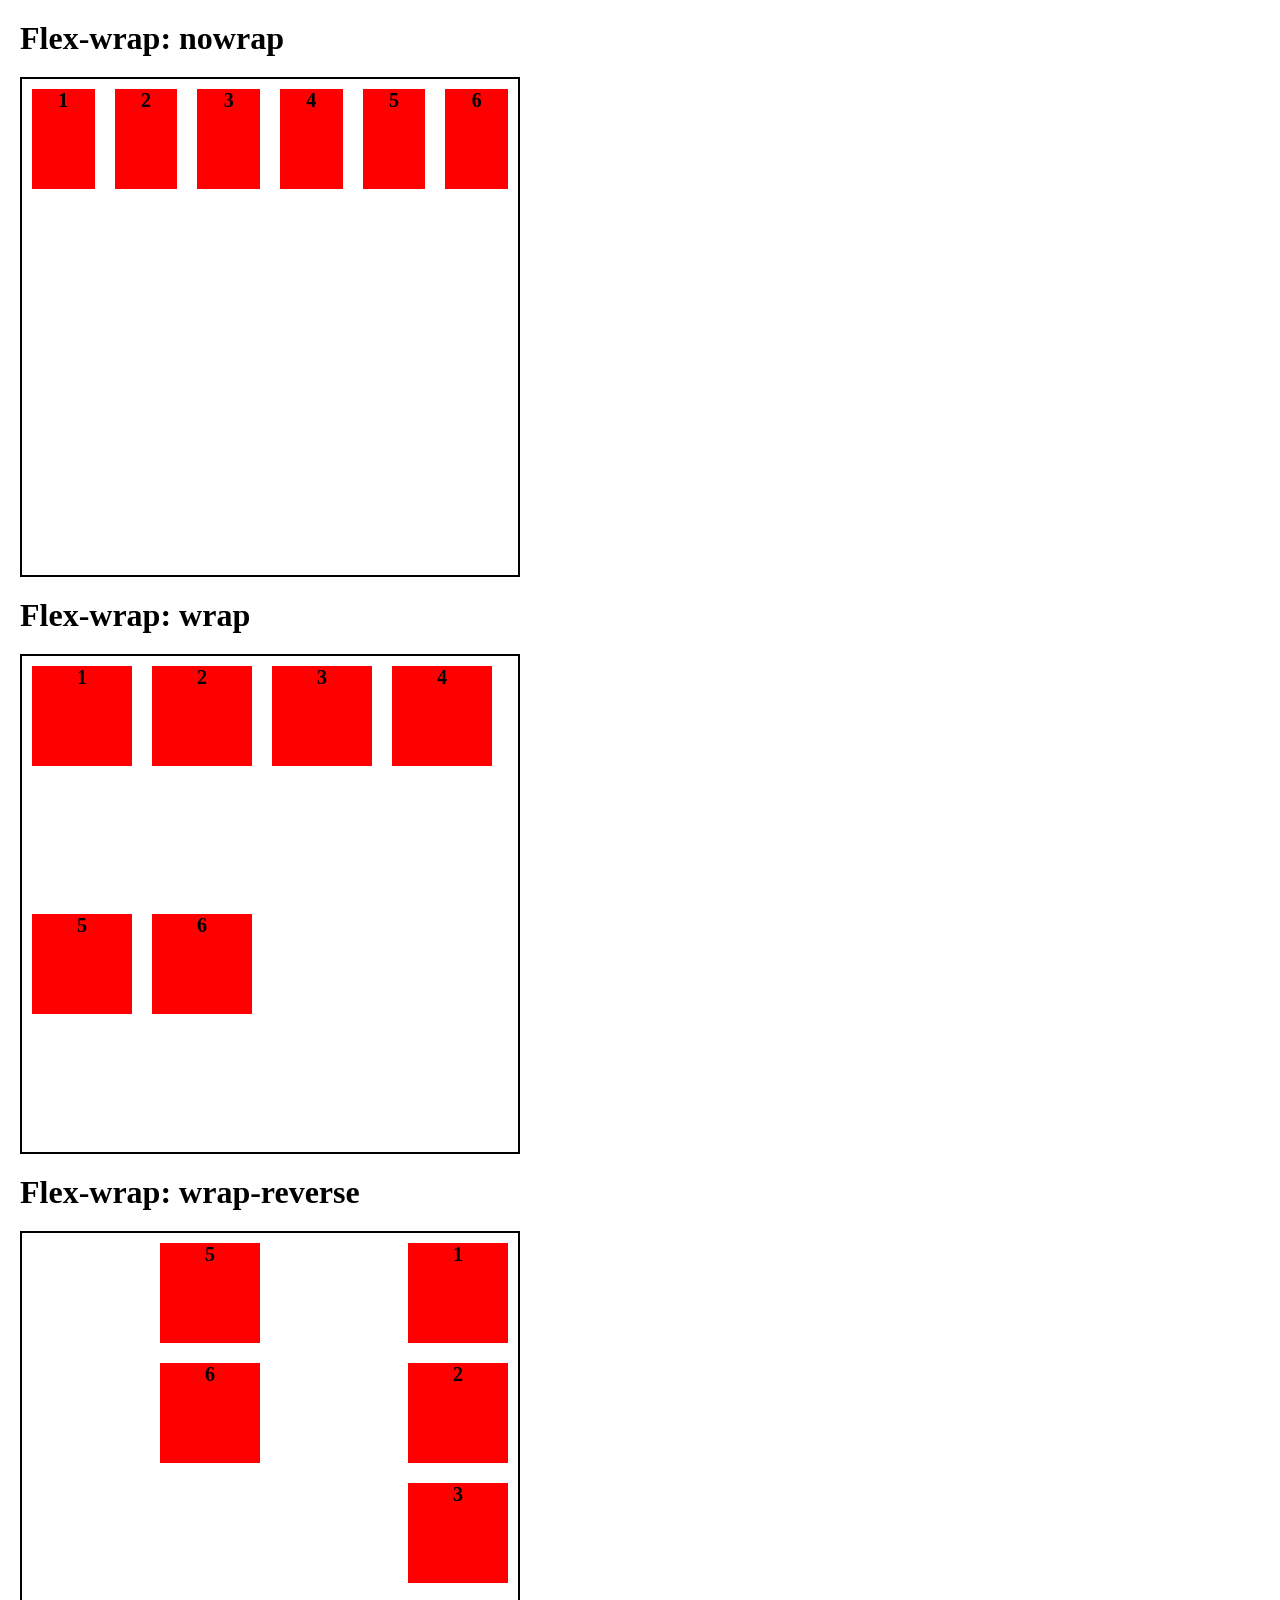
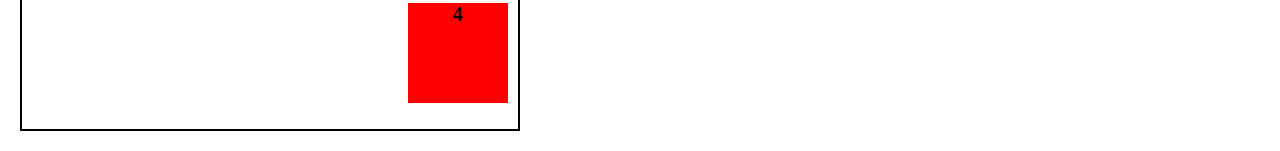
<file: modulo-flexbox/04-flex-wrap-flex-flow/index.html>
<!DOCTYPE html>
<html lang="en">
  <head>
    <meta charset="UTF-8" />
    <meta name="viewport" content="width=device-width, initial-scale=1.0" />
    <link rel="stylesheet" href="globals.css" />
    <link rel="stylesheet" href="style.css" />
    <title>Document</title>
  </head>
  <body>
    <h1>Flex-wrap: nowrap</h1>
    <div class="container nowrap">
      <div>1</div>
      <div>2</div>
      <div>3</div>
      <div>4</div>
      <div>5</div>
      <div>6</div>
    </div>
    <h1>Flex-wrap: wrap</h1>
    <div class="container wrap">
      <div>1</div>
      <div>2</div>
      <div>3</div>
      <div>4</div>
      <div>5</div>
      <div>6</div>
    </div>
     <h1>Flex-wrap: wrap-reverse</h1>
    <div class="container wrap-reverse">
      <div>1</div>
      <div>2</div>
      <div>3</div>
      <div>4</div>
      <div>5</div>
      <div>6</div>
    </div>
  </body>
</html>
</file>
<file: box-model/style.css>
* {
    box-sizing: border-box;
}

p {
    padding: 20px;
    margin: 10px;
    border: 1px solid #000000;
    width: 300px;

}
</file>
<file: display/style.css>
.container {
	width: 500px;
	border: 2px solid #333;
	padding: 10px;
	text-align: center; /* Centraliza os cards inline-block */
}

.card {
	width: 120px; /* Agora width funciona! */
	height: 100px; /* Agora height funciona! */
	background-color: #9b59b6;
	color: white;
	padding: 20px;
	margin: 10px; /* Margin funciona em todas as direções */
	text-align: center;
	vertical-align: top; /* Alinha pelo topo */
	box-sizing: border-box; /* Inclui padding no cálculo do width */
	display: inline-block; /* Permite que width e height funcionem */
}

.destaque {
	background-color: #e74c3c;
	font-weight: bold;
	
}
</file>
<file: EXERCICIO/style.css>
/* .link{
    display: block;
    padding: 10px;
    margin: 10px;
} */

/* .lista{
    display: inline;
} */

/* .container{
    margin: 10px;
   
}

.teste{
    display: inline-block;
} */

/* body {
    font-family: "Inter", sans-serif;
}

h1 {
    color: rgba(50, 50, 255, 0.6);
}

p {
    color: rgba(100, 50, 255, 0.6) ;
    font-size: 18px;
}

a{
    text-decoration: none;
   
}
a:hover {
    text-decoration: underline;
}

.destaque{
    color: red;
    font-weight: bold;
    text-transform: uppercase;

} */

/* <!--------     EXÉRCICIO DE BOX MODEL                  ---------> */

/* .caixa {
    width: 200px;
    height: 100px;
    background-color: rgba(0, 150, 255, 0.2);
    padding: 20px;
    border: 3px solid #0000ff;
    margin: 30px;
    box-sizing: border-box;

} */

/* .container {
    display: flex;
    justify-content: center;
} */

/* -----EXÉRCICIO FLEX GRID -----*/

/* .container{
    display: grid;
    grid-template-columns: 1fr 1fr 1fr;
    grid-template-rows: auto auto;
    gap: 10px;
} */
.image {
    width: 100%;
    box-shadow: 5px 5px 15px rgba(0, 0, 0, 0.2);
}

.container {
    display: grid;
    gap: 20px;
    grid-template-columns: repeat(auto-fit, minmax(200px, 1fr));  
    text-align: center;

}

.container p {
  padding: 20px;
  border-radius: 20px;
  box-shadow: 10px 10px 30px rgba(0, 0, 0, 0.1);
}
</file>
<file: EXERCICIO/globals.css>
* {
  padding: 0;
  margin: 0;
}
</file>
<file: seletores/style.css>
/* 1 - Seletores básicos

Tipo: seleciona pelo nome da tag.*/

p {
    color: blue;
}




/* 2 - Classe (.nome): seleciona elementos que possuem uma classe específica. */

.destaque {
    font-weight: bold;
    color: red;
}


/* 3 - ID (#nome): seleciona um único elemento com o atributo id. */

#especial {
    background-color: yellow;
}

/* 4 - Seletores de agrupamento
Permitem aplicar a mesma regra a vários seletores: */

h1,
h2,
h3 {
    color: purple;
}

/* 5 -  Seletores de descendência e relacionamento
Descendente:*/

div p {
    font-style: italic;
}


/* 6 - Filho direto (>): */

div>p {
    color: green;
}


/* 7 - Adjacente (+): */

h2+p {
    text-decoration: underline;
}


/* 8 - Irmão geral (~):*/

h1~p {
    border: 1px solid black;
}


/* 9 -  Seletores de atributo
Baseados em atributos HTML: */

a[target="_blank"] {
    color: red;
}

input[type="text"] {
    border: 2px solid blue;
}

/* 10. Pseudo-classes
Selecionam estados ou condições especiais: */


a:hover {
    color: cadetblue;
}

p:first-child {
    font-size: 40px;
}

/* 11. Pseudo-elementos
Estilizam partes específicas de um elemento: */

p::first-letter {
    font-size: 40px;
    color: red;
}

/* p::first-line {
    font-variant: small-caps;
    color: maroon;
} */
</file>
<file: Grid/grid-auto-fit-auto-fill/style.css>
* {
  margin: 0;
}

.container {
  display: grid;
  padding: 30px;
  gap: 20px;
  grid-template-columns: repeat(auto-fill,minmax(200px, 1fr));
}

.container p {
  padding: 20px;
  border-radius: 20px;
  box-shadow: 10px 10px 30px rgba(0, 0, 0, 0.1);
}
</file>
<file: Grid/grid-ocupando-espacos/style.css>
.laranja {
  background-color: #B25954;
}

.marrom {
  background-color: #766A67;
}

.verde-claro {
  background-color: #309C8B;
}

.verde-escuro{
  background-color: #35636C;
}

.azul {
  background-color: #43ABC0;
}

.rosa {
  background-color: #C55BA3;
}

.container {
  display: grid;
  grid-template-columns: repeat(5, auto);
  grid-template-rows: repeat(3, auto);
  gap: 15px;
}

/*
grid-row-start / linha inicial
grid-column-start / coluna inicial
grid-row-end / linha final
grid-column-end / coluna final
*/

.verde-claro {

  grid-area: 1/1/3/3;

}

.azul{
  /* grid-column: 3/ span 3; */

  grid-area: 1/3/1/6;
}

.rosa {
  /* grid-column: 1/ span 2 ;
  grid-row: 3/ span 1; */

  grid-area: 3/1/4/3;
}

.laranja{
  /* grid-column: 3/ span 2;
  grid-row:  2/span 2;
   */

   grid-area: 2/3/4/5
}
.verde-escuro {
  /* grid-column: 5 /span 1; */

  grid-area: 2/5/3/6;
}

.marrom{
/* grid-column: 5 / span 1; */

grid-area: 3/5/4/6;

}
</file>
<file: Grid/grid-template-area/style.css>
* {
  padding: 0;
  margin: 0;
}

.cabecalho {
  background-color: #FF8200;
  grid-area: cabecalho;

}

.menu {
  background-color: #7fc68e;
  grid-area: menu;
}
.secao-principal {
  background-color: #FFA9C0;
  grid-area: secao-principal;
}

.aside{
  background-color: #FFE200;
  grid-area: aside;
}

.rodape {
  background-color: #F48D76;
  grid-area: rodape;
}

.container {
  gap: 15px;
  display: grid;
  grid:
  "cabecalho cabecalho cabecalho" 50px
  "menu secao-principal aside" 200px
  "rodape rodape rodape"50px
  / 162px auto 162px;
}
</file>
<file: Grid/grid/style.css>
.container div {
  border: 1px solid black;
  color: white;
  font-size: 20px;
  background-color: blueviolet;
}

.container {
  display: grid;
  grid-template: repeat(2, 150px) / repeat(3, auto);
  gap: 20px 40px;
}
</file>
<file: modulo-flexbox/01-flex-direction/globals.css>
* {
  margin: 0;
  padding: 0;

  box-sizing: border-box;
}

h1 {
    margin: 20px;
}

.container {
  width: 500px;
  height: 500px;

  border: 2px solid #000;

  margin: 20px;
  
}

.container div {
  background-color: red;

  width: 100px;
  height: 100px;

  margin: 10px;

  text-align: center;
  font-size: 20px;
  font-weight: 700;
  
  
}
</file>
<file: modulo-flexbox/01-flex-direction/style.css>
.row{
  display: flex;
  flex-direction: row;
}

.row-reverse{
  display: flex;
  flex-direction: row-reverse;
}
.column{
  display: flex;
  flex-direction: column;
}
.column-reverse{
  display: flex;
  flex-direction: column-reverse;
}
</file>
<file: modulo-flexbox/02-justify-content/globals.css>
* {
  margin: 0;
  padding: 0;

  box-sizing: border-box;
}

h1 {
    margin: 20px;
}

.container {
  width: 500px;
  height: 500px;

  border: 2px solid #000;

  margin: 20px;
}

.container div {
  background-color: red;

  width: 100px;
  height: 100px;

  margin: 10px;

  text-align: center;
  font-size: 20px;
  font-weight: 700;
}
</file>
<file: modulo-flexbox/02-justify-content/style.css>
.flex-start {
	display: flex;
	justify-content: flex-start;
	
}

.flex-end {
	display: flex;
	justify-content: flex-end;
	flex-direction: column;
}

.center {
	display: flex;
	justify-content: center;
	flex-direction: column;
}

.space-between {
	display: flex;
	justify-content: space-between;
	flex-direction: column;
}

.space-around {
	display: flex;
	justify-content: space-around;
	flex-direction: column;

}

.space-evenly {
	display: flex;
	justify-content: space-evenly;
	flex-direction: column;

}

.container.space-around div,
.container.space-evenly div,
.container.space-between div {
	margin: 0;

}
</file>
<file: modulo-flexbox/03-align-items/globals.css>
* {
  margin: 0;
  padding: 0;

  box-sizing: border-box;
}

h1 {
  margin: 20px;
}

.container {
  width: 500px;
  height: 500px;

  border: 2px solid #000;

  margin: 20px;
}

.container div {
  background-color: blue;
  text-align: center;
  font-size: 20px;
  margin: 10px;
  padding: 10px;
  flex: 1;

}
</file>
<file: modulo-flexbox/03-align-items/style.css>
.flex-start{
    display: flex;
    align-items: flex-start;
    flex-direction: column;
}
.flex-end{
    display: flex;
    align-items: flex-end;
    flex-direction: column;
  
}

.center{
    display: flex;
    align-items: center;
    flex-direction: column;

}
.stretch{
    display: flex;
    align-items: stretch;
    flex-direction: column;
}
.baseline{
    display: flex;
    align-items: baseline;
}
</file>
<file: modulo-flexbox/04-flex-wrap-flex-flow/globals.css>
* {
  margin: 0;
  padding: 0;

  box-sizing: border-box;
}

h1 {
  margin: 20px;
}

.container {
  max-width: 500px;
  min-width: 250px;
  
  height: 500px;

  border: 2px solid #000;

  margin: 20px;
}

.container div {
  background-color: red;

  width: 100px;
  height: 100px;

  margin: 10px;

  text-align: center;

  font-size: 20px;
  font-weight: 700;
}
</file>
<file: modulo-flexbox/04-flex-wrap-flex-flow/style.css>
.nowrap {
    display:flex;
    flex-wrap:nowrap
}

.wrap {
    display: flex;
    flex-wrap: wrap;
    flex-flow: row wrap;
}

.wrap-reverse {
    display: flex;
    flex-wrap: wrap-reverse;
    flex-direction: column;
}
</file>
